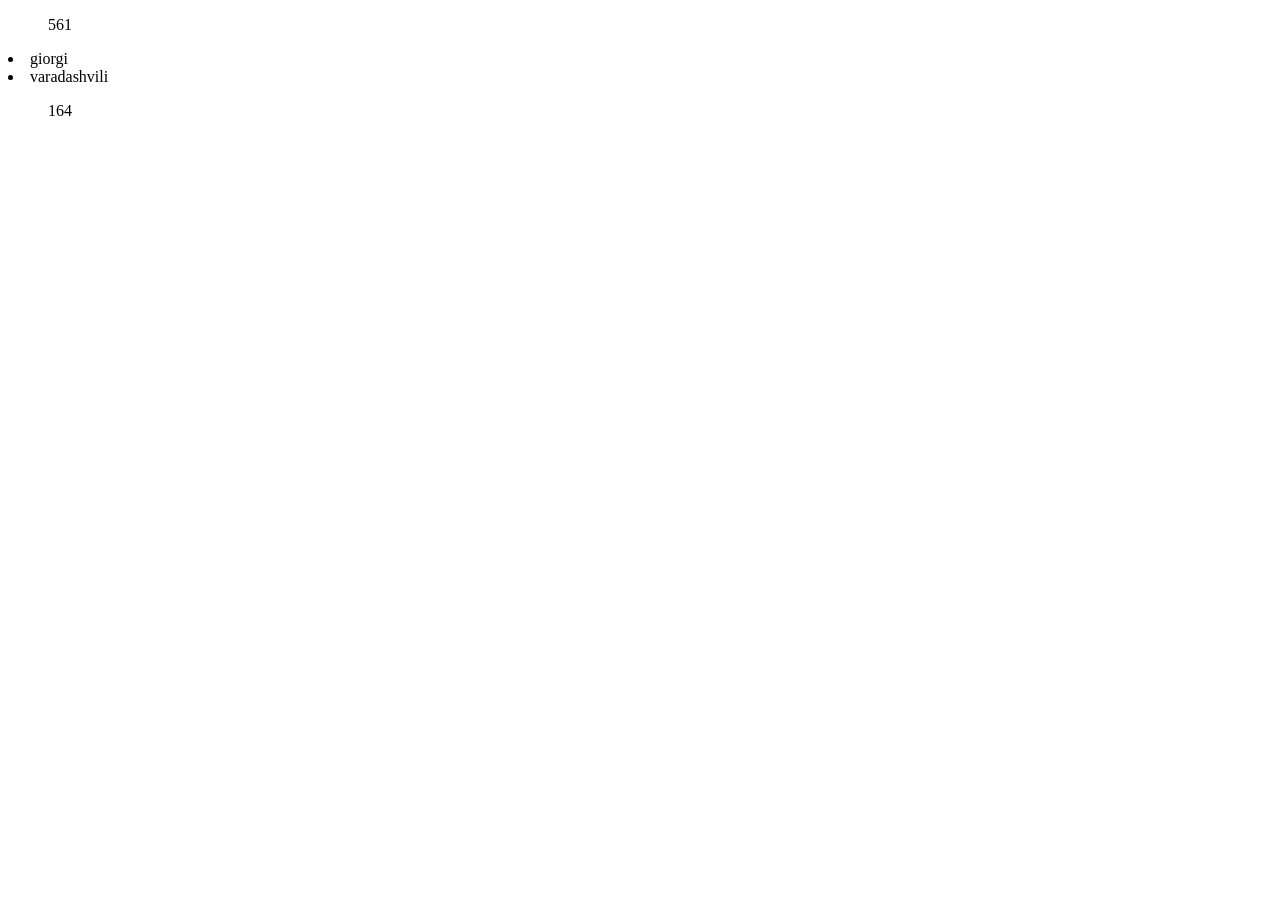
<file: Day 06/homework/index.html>
<!DOCTYPE html>
<html lang="en">
<head>
    <meta charset="UTF-8">
    <meta name="viewport" content="width=device-width, initial-scale=1.0">
    <title>Document</title>
</head>
<body>
    <ul>561</ul>
    <li>giorgi</li>
    <li>varadashvili</li>
    <ul>164</ul>
</body>
</html>
</file>
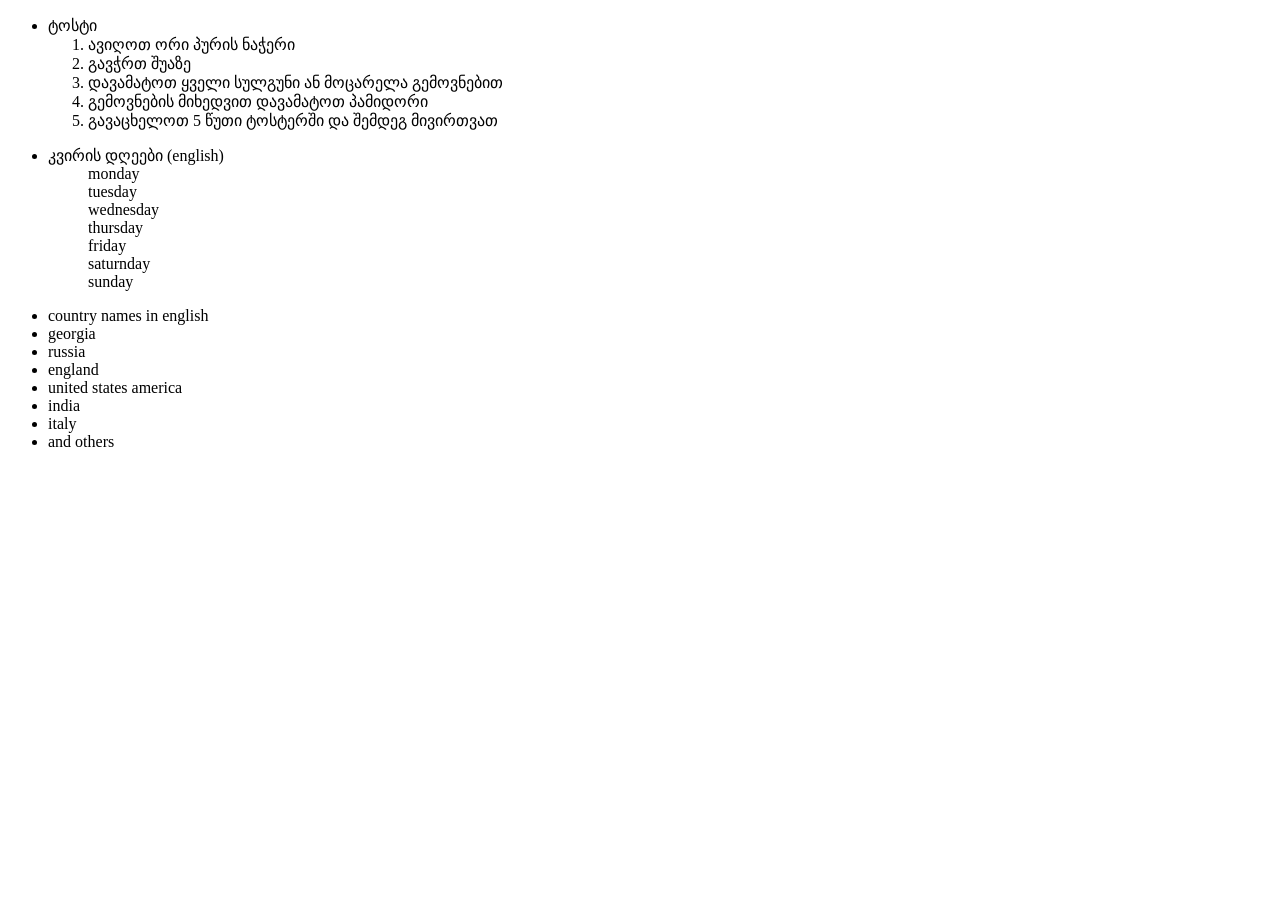
<file: Day 10/homework/index.html>
<!DOCTYPE html>
<html lang="en">
<head>
    <meta charset="UTF-8">
    <meta name="viewport" content="width=device-width, initial-scale=1.0">
    <title>Document</title>
</head>
<body>
   <ul>
    <li>ტოსტი<ol>
        <li>ავიღოთ ორი პურის ნაჭერი</li>
        <li>გავჭრთ შუაზე</li>
        <li>დავამატოთ ყველი სულგუნი ან მოცარელა გემოვნებით</li>
        <li>გემოვნების მიხედვით დავამატოთ პამიდორი</li>
        <li>გავაცხელოთ 5 წუთი ტოსტერში და შემდეგ მივირთვათ</li>
    </ol></li>  
   </ul> 

   <ul>
    <li>კვირის დღეები (english)</li>
    <ol>monday</ol>
    <ol>tuesday</ol>
    <ol>wednesday</ol>
    <ol>thursday</ol>
    <ol>friday</ol>
    <ol>saturnday</ol>
    <ol>sunday</ol>
   </ul>

   <ul>
    <li>country names in english</ol>
        <li>georgia</ol>
        <li>russia</ol>
        <li>england</ol>
        <li>united states america</ol>
        <li>india</ol>
        <li>italy</ol>
        <li>and others</ol>
    </ol></li>       
   </ul>
</body>
</html>
</file>
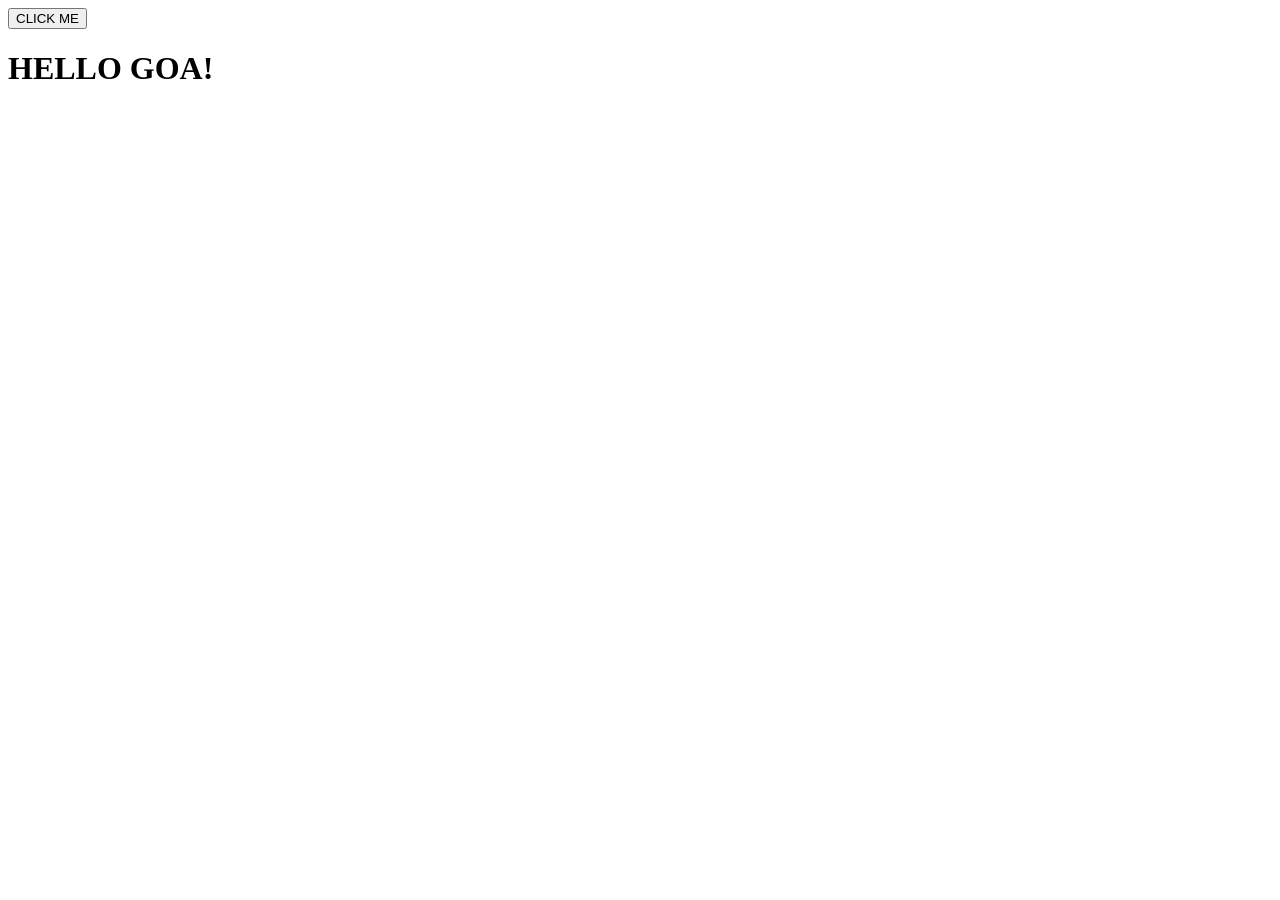
<file: Day 16/classwork/index.html>
<!DOCTYPE html>
<html lang="en">
<head>
    <meta charset="UTF-8">
    <meta name="viewport" content="width=device-width, initial-scale=1.0">
    <title>GIT</title>
</head>
<body>
    <button>CLICK ME</button>
    <h1>HELLO GOA!</h1>  
</body>
</html>
</file>
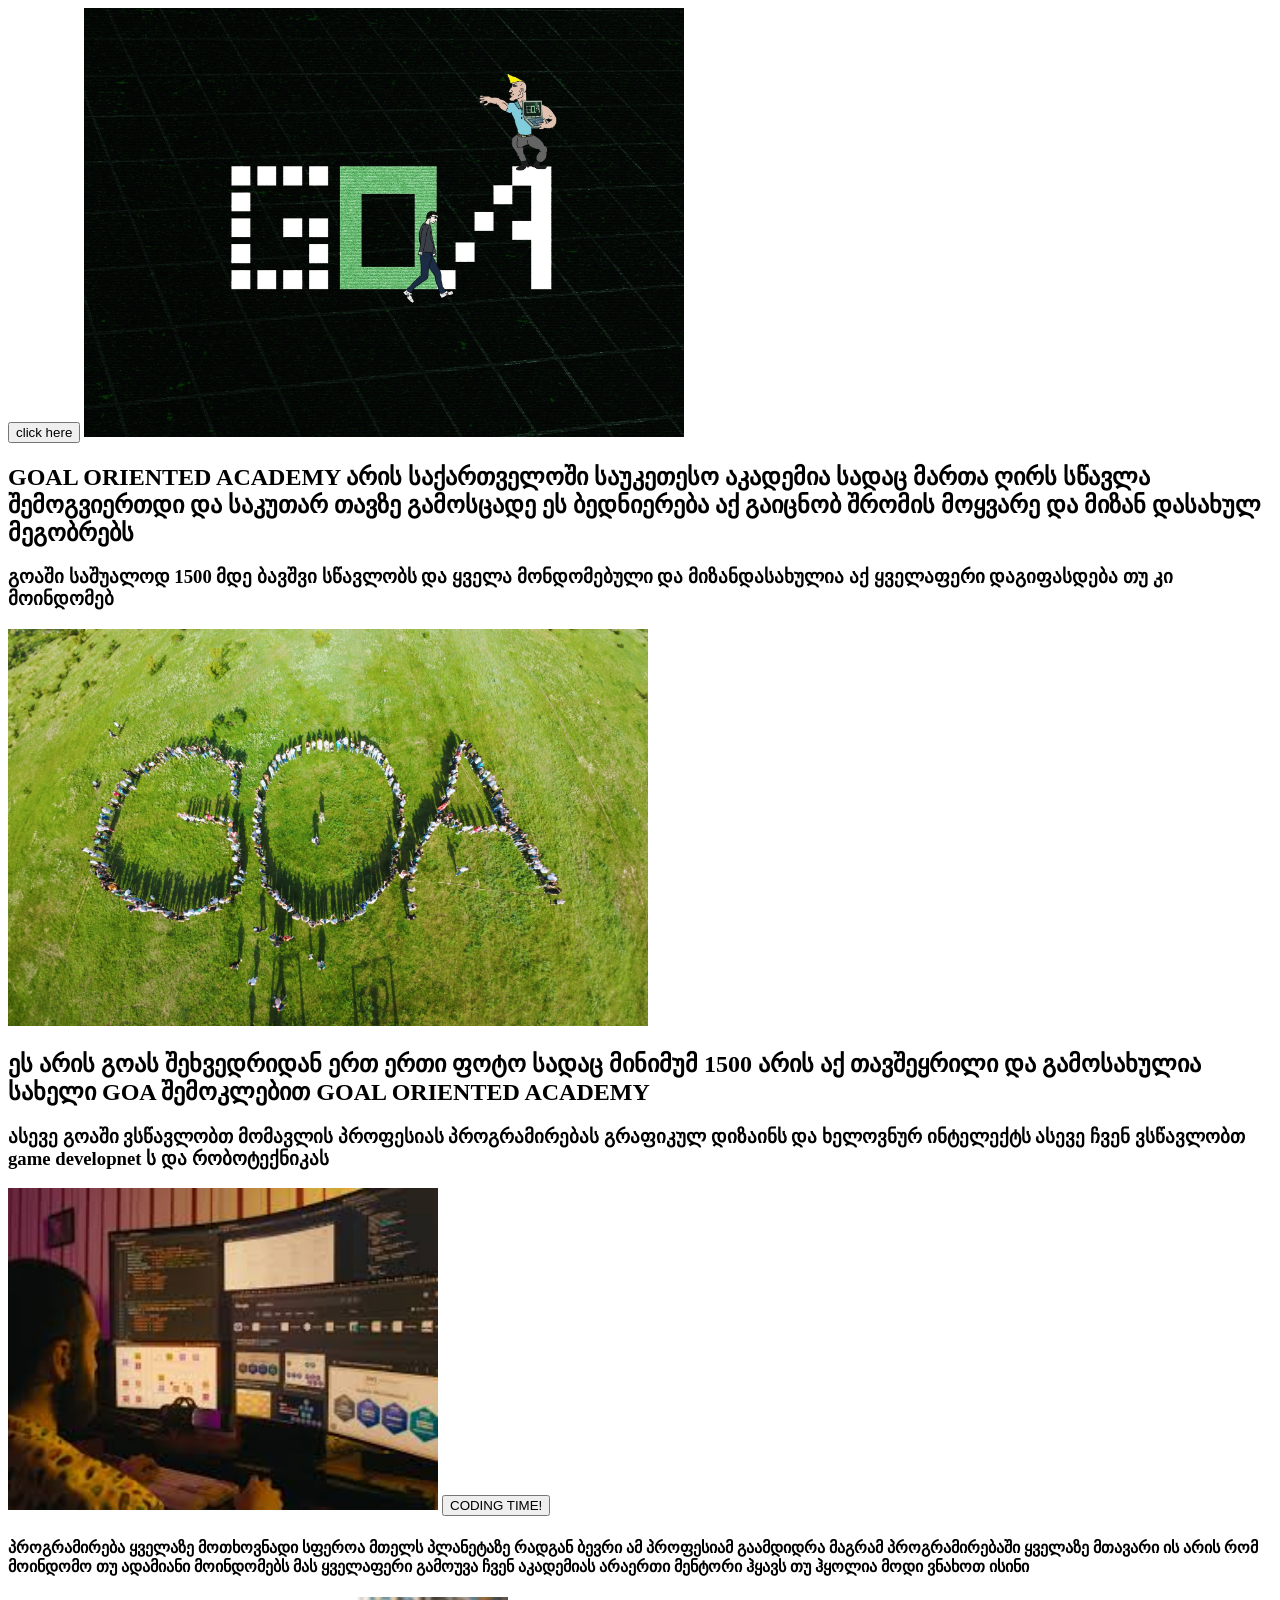
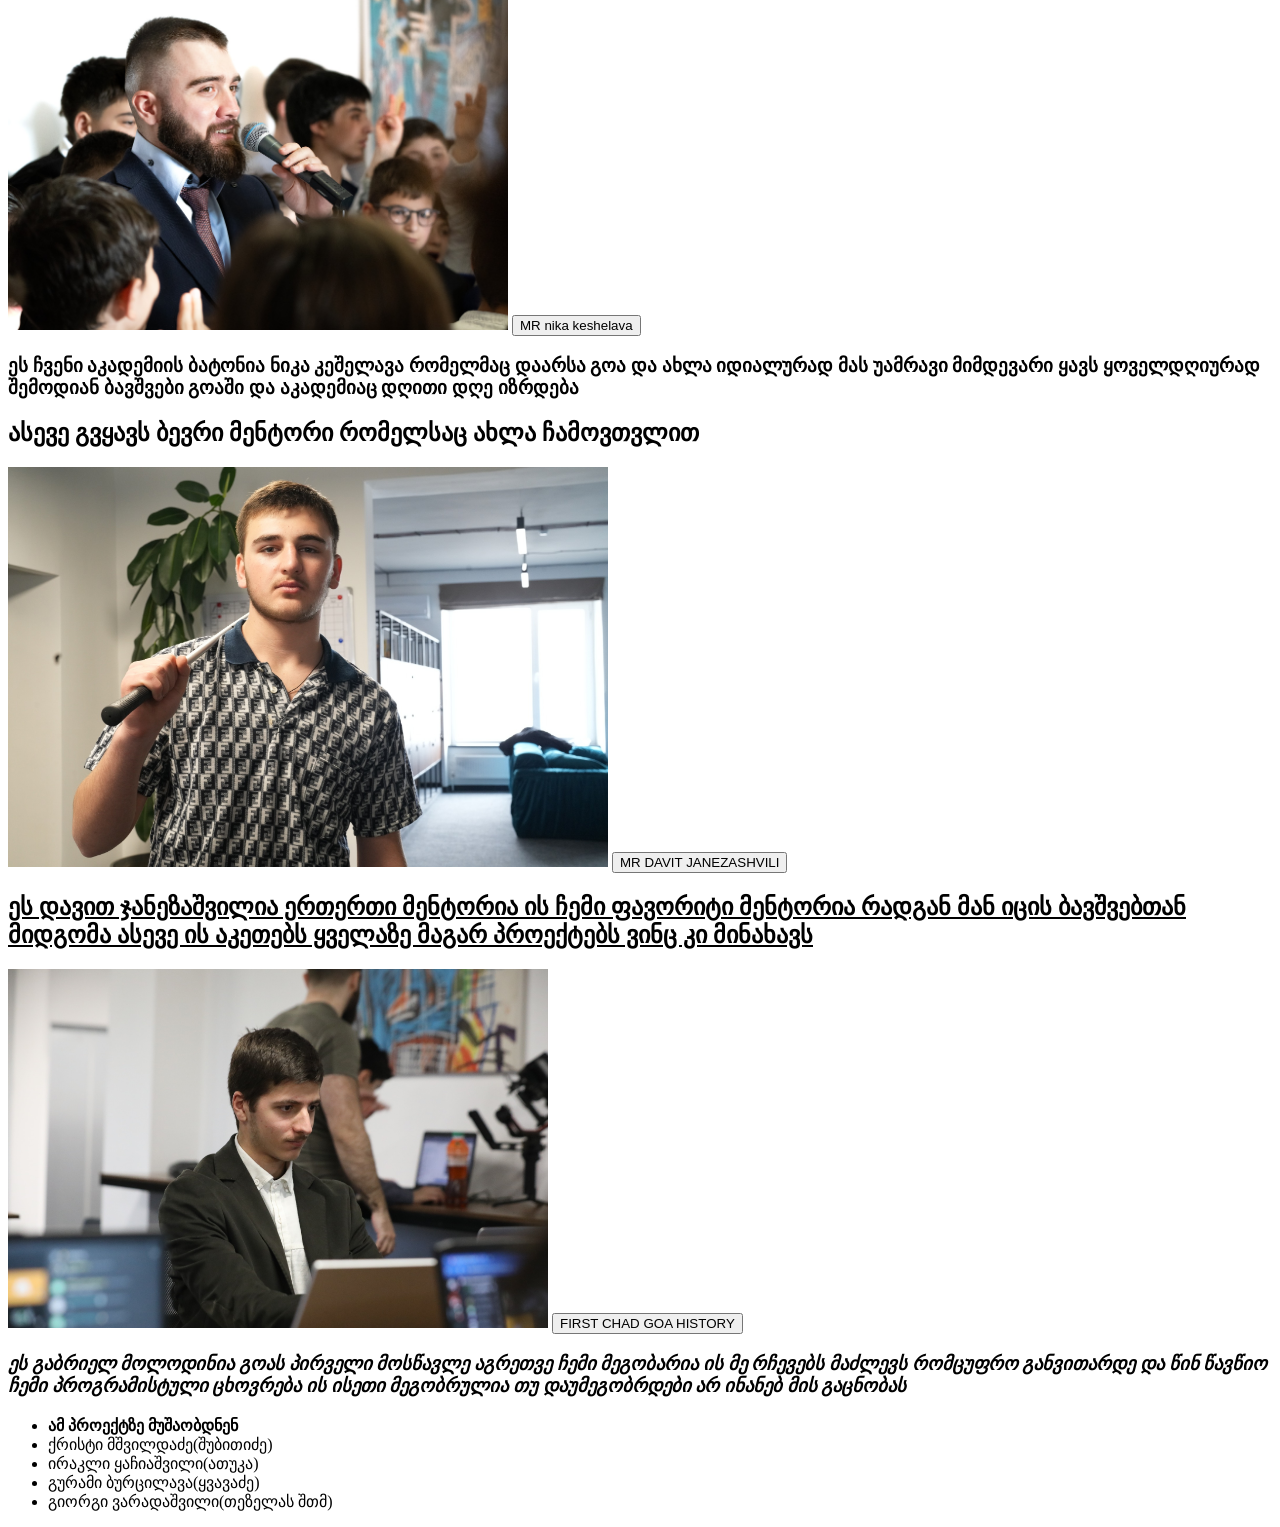
<file: Day 16/group work/index.html>
<!DOCTYPE html>
<html lang="en">
<head>
    <meta charset="UTF-8">
    <meta name="viewport" content="width=device-width, initial-scale=1.0">
    <title>GOAL ORIENTED ACADEMY</title>
</head>
<body>
    <button>click here</button>
    <img src="goa.jpg" width="600">
    <h2>GOAL ORIENTED ACADEMY არის საქართველოში საუკეთესო აკადემია სადაც მართა ღირს სწავლა
        შემოგვიერთდი და საკუთარ თავზე გამოსცადე ეს ბედნიერება აქ გაიცნობ შრომის მოყვარე და მიზან დასახულ მეგობრებს
        <h3>გოაში საშუალოდ 1500 მდე ბავშვი სწავლობს და ყველა მონდომებული და მიზანდასახულია აქ ყველაფერი დაგიფასდება თუ კი მოინდომებ </h3>

        <img src="goaland.jpg" width="640">
        <h2>ეს არის გოას შეხვედრიდან ერთ ერთი ფოტო სადაც მინიმუმ 1500 არის აქ თავშეყრილი და გამოსახულია სახელი GOA შემოკლებით GOAL ORIENTED ACADEMY</h2>
        <h3>ასევე გოაში ვსწავლობთ მომავლის პროფესიას პროგრამირებას გრაფიკულ დიზაინს და ხელოვნურ ინტელექტს ასევე ჩვენ ვსწავლობთ game developnet ს და რობოტექნიკას</h3>

        <img src="nk.jpg" width="430">
        <button>CODING TIME!</button>
        <h4>პროგრამირება ყველაზე მოთხოვნადი სფეროა მთელს პლანეტაზე რადგან ბევრი ამ პროფესიამ გაამდიდრა მაგრამ პროგრამირებაში ყველაზე მთავარი ის არის რომ მოინდომო 
            თუ ადამიანი მოინდომებს მას ყველაფერი გამოუვა ჩვენ აკადემიას არაერთი მენტორი ჰყავს თუ ჰყოლია მოდი ვნახოთ ისინი  </h4>
        <img src="keshelava.jpg" width="500"> 
        <button>MR nika keshelava</button>
        <h3><b>ეს ჩვენი აკადემიის ბატონია ნიკა კეშელავა რომელმაც დაარსა გოა და ახლა იდიალურად მას უამრავი  მიმდევარი ყავს ყოველდღიურად შემოდიან ბავშვები გოაში და აკადემიაც დღითი დღე იზრდება</b></h3>
        <h2>ასევე გვყავს ბევრი მენტორი რომელსაც ახლა ჩამოვთვლით</h2>

        <img src="janez.jpg" width="600">
        <button>MR DAVIT JANEZASHVILI</button>
        <h2> <u>ეს დავით ჯანეზაშვილია ერთერთი მენტორია ის ჩემი ფავორიტი მენტორია რადგან მან იცის ბავშვებთან მიდგომა  ასევე ის აკეთებს ყველაზე მაგარ პროექტებს ვინც კი მინახავს</u></h2>


        <img src="gabro.jpg" width="540">
        <button>FIRST CHAD GOA HISTORY</button>
        <h3> <i>ეს გაბრიელ მოლოდინია გოას პირველი მოსწავლე აგრეთვე ჩემი მეგობარია ის მე რჩევებს მაძლევს რომცუფრო განვითარდე და წინ წავწიო ჩემი პროგრამისტული ცხოვრება  ის ისეთი მეგობრულია თუ დაუმეგობრდები არ ინანებ მის გაცნობას</i></h3>

        <ul>
            <li><b>ამ პროექტზე მუშაობდნენ</b></ol>
                <li>ქრისტი მშვილდაძე(შუბითიძე)</ol>
                <li>ირაკლი ყაჩიაშვილი(ათუკა)</ol>
                <li>გურამი ბურცილავა(ყვავაძე)</ol>
                <li>გიორგი ვარადაშვილი(თეზელას შთმ)</ol>
            </ol></li>       
           </ul>  
    </h2>
</body>
</html>
</file>
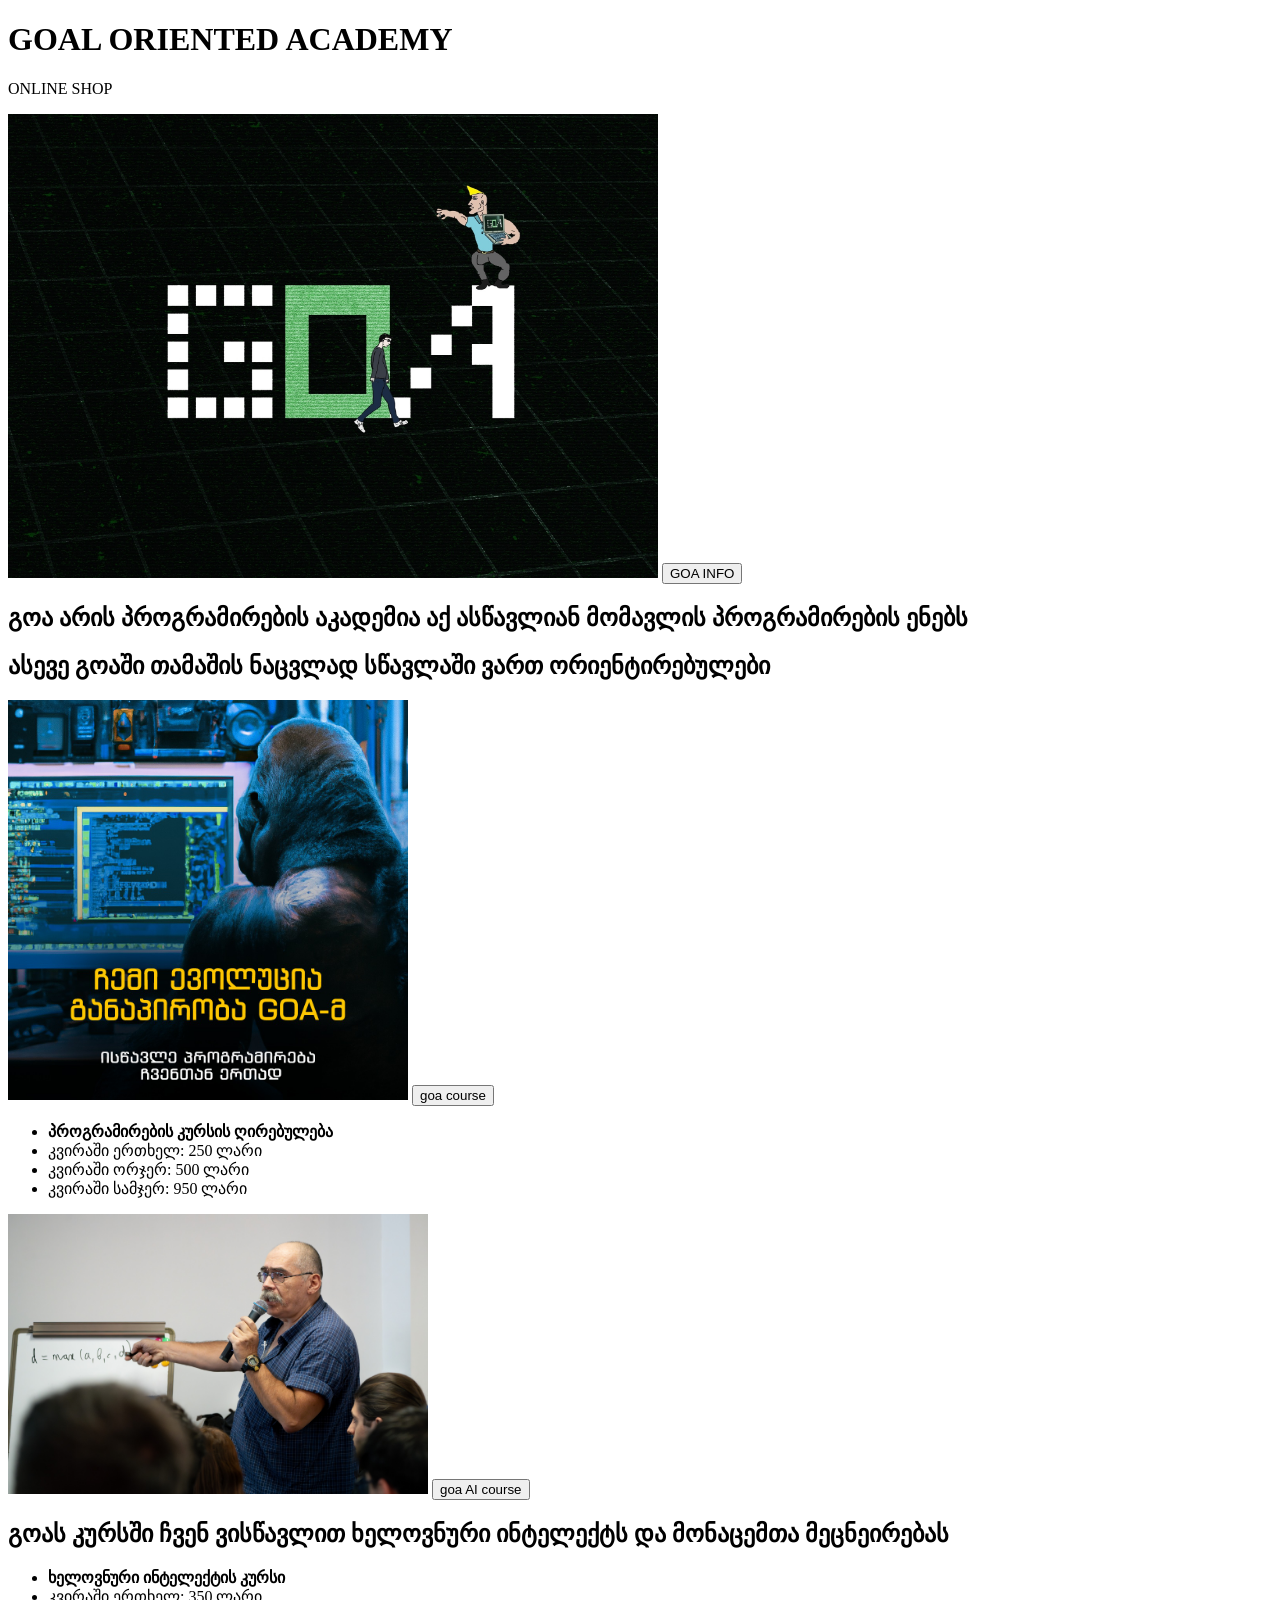
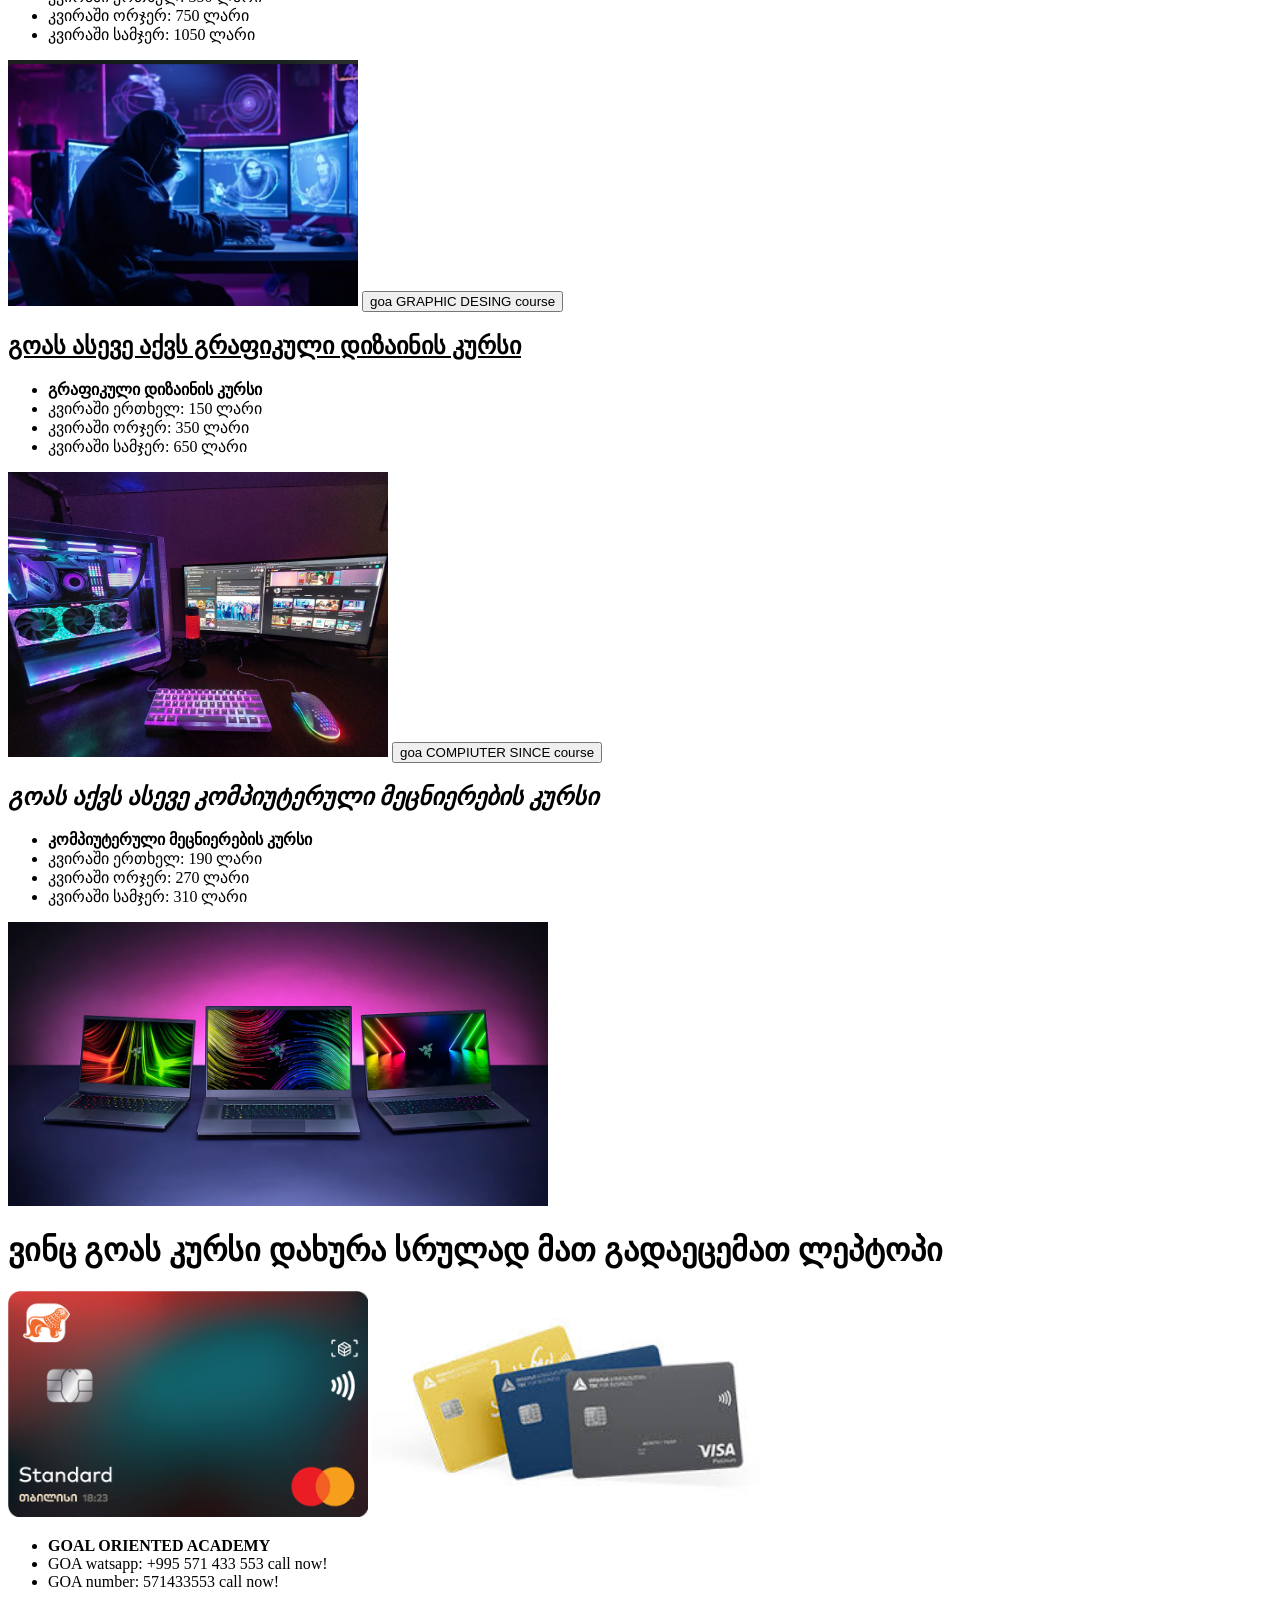
<file: day.17/groupwork/index.html>
<!DOCTYPE html>
<html lang="en">
<head>
    <meta charset="UTF-8">
    <meta name="viewport" content="width=device-width, initial-scale=1.0">
    <title>Document</title>
</head>
<body>
    <h1>GOAL ORIENTED ACADEMY</h1>
    <p>ONLINE SHOP</p>
    <img src="goa.jpg" width="650">
    <button>GOA INFO</button>
    <h2>გოა არის პროგრამირების აკადემია  აქ ასწავლიან მომავლის პროგრამირების ენებს</h2>
    <h2>ასევე გოაში თამაშის ნაცვლად სწავლაში ვართ ორიენტირებულები</h2>
    <img src="goa1.jpg" width="400">
    <button>goa course</button>
    
    <ul>
        <li><b>პროგრამირების კურსის ღირებულება</b></ol>
            <li>კვირაში ერთხელ: 250 ლარი </ol>
            <li>კვირაში ორჯერ: 500 ლარი  </ol>
            <li>კვირაში სამჯერ: 950 ლარი </ol>
        </ol></li>       
       </ul>  
       <img src="ai.jpg" width="420">
       <button>goa AI course</button>
       <h2>გოას კურსში ჩვენ ვისწავლით ხელოვნური ინტელექტს და მონაცემთა მეცნეირებას</h2>
       <ul>
        <li><b>ხელოვნური ინტელექტის კურსი</b></ol>
            <li>კვირაში ერთხელ: 350 ლარი </ol>
            <li>კვირაში ორჯერ: 750 ლარი  </ol>
            <li>კვირაში სამჯერ: 1050 ლარი </ol>
        </ol></li>       
       </ul>  
       <img src="graphic.png" width="350">
       <button>goa GRAPHIC DESING course</button>
       <h2><u>გოას ასევე აქვს გრაფიკული დიზაინის კურსი</u></h2>
       <ul>
        <li><b>გრაფიკული დიზაინის კურსი</b></ol>
            <li>კვირაში ერთხელ: 150 ლარი </ol>
            <li>კვირაში ორჯერ:  350 ლარი  </ol>
            <li>კვირაში სამჯერ: 650 ლარი </ol>
        </ol></li>       
       </ul>  
       <img src="pc.jpg" width="380">
       <button>goa COMPIUTER SINCE course</button>
       <h2><i>გოას აქვს ასევე კომპიუტერული მეცნიერების კურსი</i></h2>
       <ul>
        <li><b>კომპიუტერული მეცნიერების კურსი</b></ol>
            <li>კვირაში ერთხელ: 190 ლარი </ol>
            <li>კვირაში ორჯერ:  270 ლარი  </ol>
            <li>კვირაში სამჯერ: 310 ლარი </ol>
        </ol></li>       
       </ul>  
       <img src="laptop.webp" width="540">
       <h1><b>ვინც გოას კურსი დახურა სრულად მათ გადაეცემათ ლეპტოპი</b></h1>
       <img src="card1.png" width="360">
       <img src="credit card.jpg" width="390">
       <ul>
        <li><b>GOAL ORIENTED ACADEMY</b></ol>
            <li>GOA watsapp: +995 571 433 553 call now!</ol>
            <li>GOA number: 571433553 call now! </ol>
        </ol></li>       
       </ul>  
       
</body>
</html>
</file>
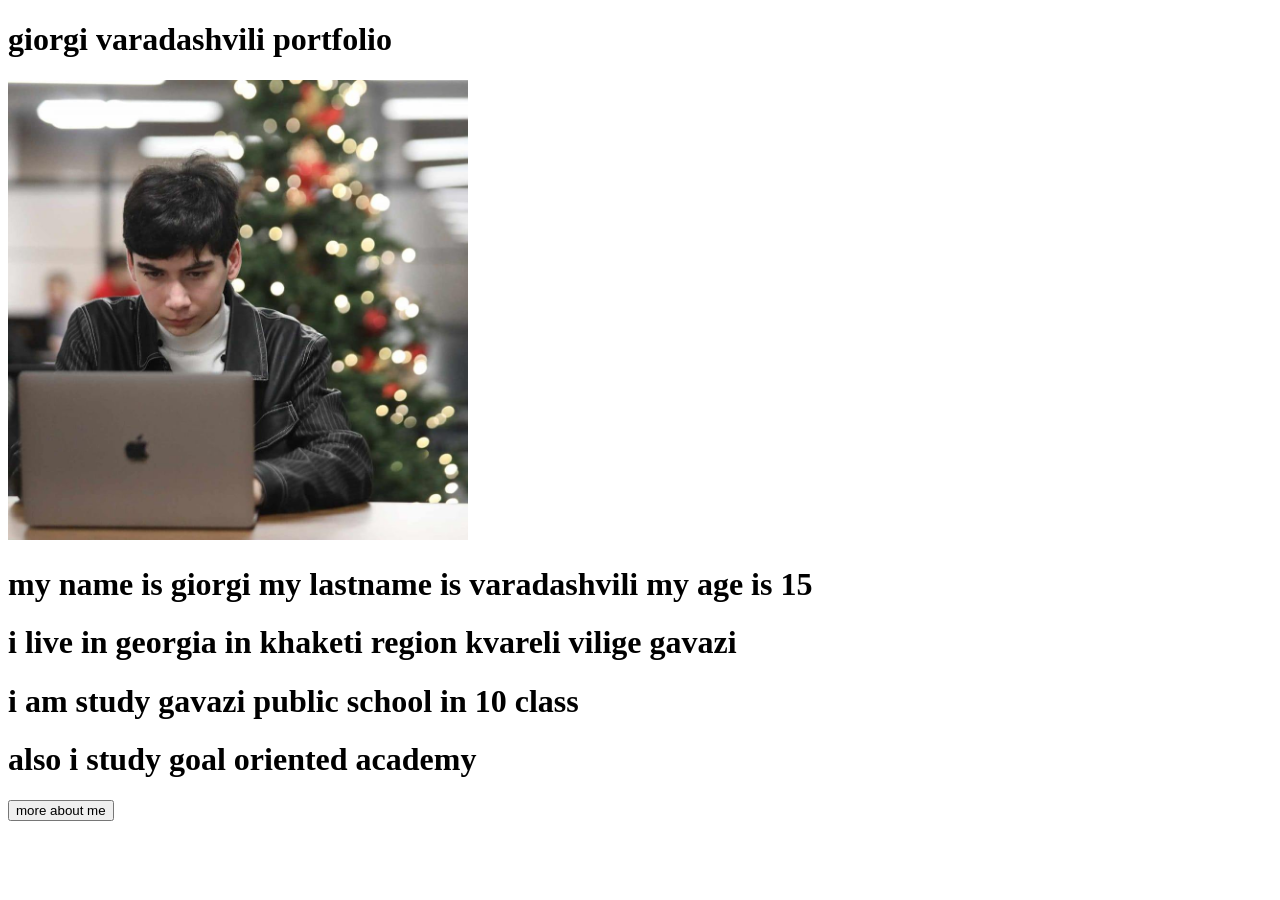
<file: day.17/homework/index.html>
<!DOCTYPE html>
<html lang="en">
<head>
    <meta charset="UTF-8">
    <meta name="viewport" content="width=device-width, initial-scale=1.0">
    <title>Document</title>
</head>
<body>  
    <h1>giorgi varadashvili portfolio</h1>
    <img src="me.jpg" width="460"> 
    <h1><b>my name is giorgi my lastname is varadashvili my age is 15</b> </h1>
    <h1><b>i live in georgia in khaketi region kvareli vilige gavazi</b></h1>
    <h1><b>i am study gavazi public school in 10 class</b></h1>
    <h1><b>also i study goal oriented academy</b></h1>
    <a href="index1.html" target="_blank"><button>more about me</button></a>
</body>
</html>
</file>
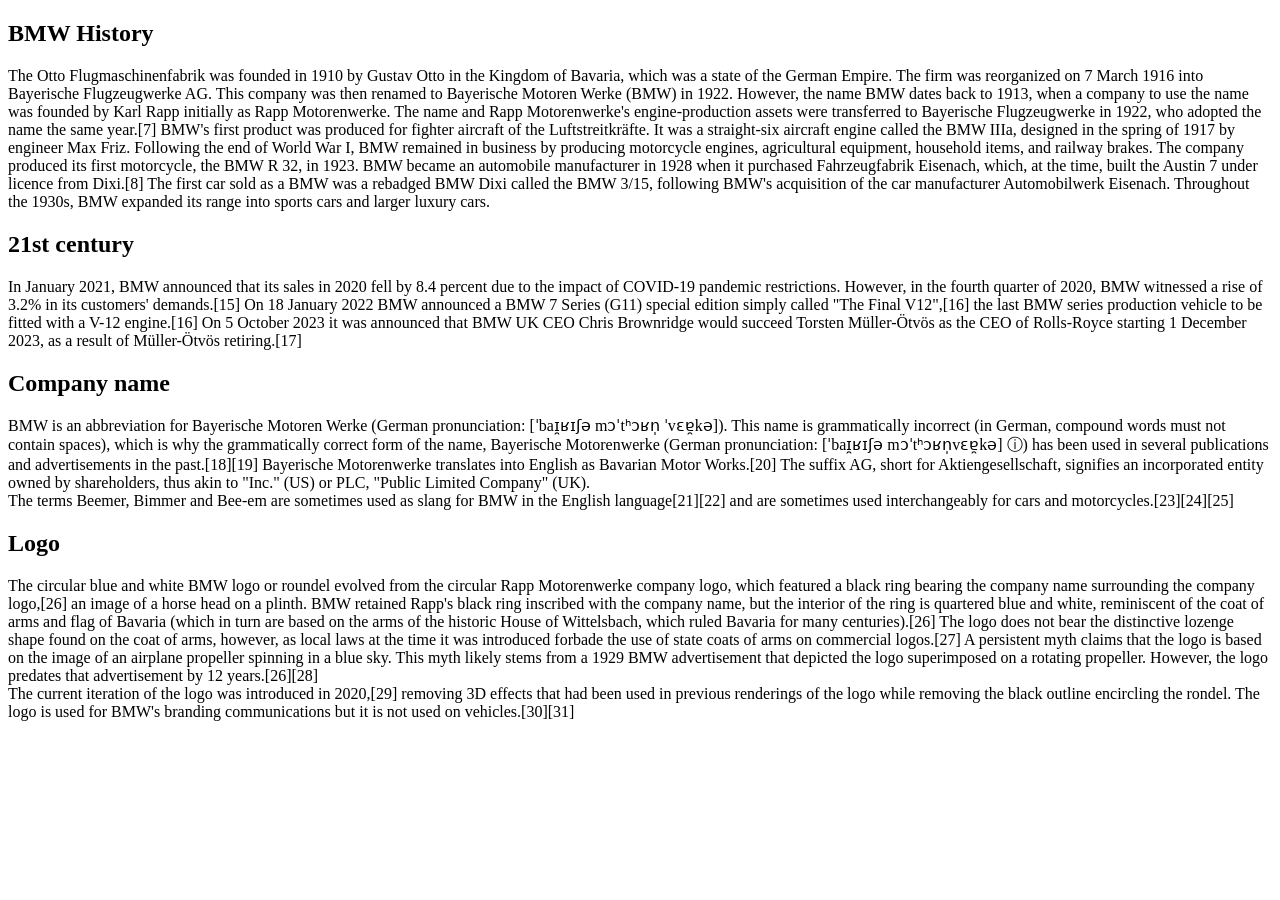
<file: day.21/classwork/index.html>
<!DOCTYPE html>
<html lang="en">
<head>
    <meta charset="UTF-8">
    <meta name="viewport" content="width=device-width, initial-scale=1.0">
    <title>Document</title>
</head>
<body>
    <h2>BMW History</h2>
    <p>The Otto Flugmaschinenfabrik was founded in 1910 by Gustav Otto in the Kingdom of Bavaria, which was a state of the German Empire. The firm was reorganized on 7 March 1916 into Bayerische Flugzeugwerke AG. This company was then renamed to Bayerische Motoren Werke (BMW) in 1922. However, the name BMW dates back to 1913, when a company to use the name was founded by Karl Rapp initially as Rapp Motorenwerke. The name and Rapp Motorenwerke's engine-production assets were transferred to Bayerische Flugzeugwerke in 1922, who adopted the name the same year.[7] BMW's first product was produced for fighter aircraft of the Luftstreitkräfte. It was a straight-six aircraft engine called the BMW IIIa, designed in the spring of 1917 by engineer Max Friz. Following the end of World War I, BMW remained in business by producing motorcycle engines, agricultural equipment, household items, and railway brakes. The company produced its first motorcycle, the BMW R 32, in 1923.
  BMW became an automobile manufacturer in 1928 when it purchased Fahrzeugfabrik Eisenach, which, at the time, built the Austin 7 under licence from Dixi.[8] The first car sold as a BMW was a rebadged BMW Dixi called the BMW 3/15, following BMW's acquisition of the car manufacturer Automobilwerk Eisenach. Throughout the 1930s, BMW expanded its range into sports cars and larger luxury cars.
    </p>
    <h2>21st century</h2>
    <p>In January 2021, BMW announced that its sales in 2020 fell by 8.4 percent due to the impact of COVID-19 pandemic restrictions. However, in the fourth quarter of 2020, BMW witnessed a rise of 3.2% in its customers' demands.[15]
 On 18 January 2022 BMW announced a BMW 7 Series (G11) special edition simply called "The Final V12",[16] the last BMW series production vehicle to be fitted with a V-12 engine.[16]
 On 5 October 2023 it was announced that BMW UK CEO Chris Brownridge would succeed Torsten Müller-Ötvös as the CEO of Rolls-Royce starting 1 December 2023, as a result of Müller-Ötvös retiring.[17]
    </p>
    <h2>Company name</h2>
    <p> <footer>BMW is an abbreviation for Bayerische Motoren Werke (German pronunciation: [ˈbaɪ̯ʁɪʃə mɔˈtʰɔʁn̩ ˈvɛɐ̯kə]). This name is grammatically incorrect (in German, compound words must not contain spaces), which is why the grammatically correct form of the name, Bayerische Motorenwerke (German pronunciation: [ˈbaɪ̯ʁɪʃə mɔˈtʰɔʁn̩vɛɐ̯kə] ⓘ) has been used in several publications and advertisements in the past.[18][19] Bayerische Motorenwerke translates into English as Bavarian Motor Works.[20] The suffix AG, short for Aktiengesellschaft, signifies an incorporated entity owned by shareholders, thus akin to "Inc." (US) or PLC, "Public Limited Company" (UK).</footer>
 The terms Beemer, Bimmer and Bee-em are sometimes used as slang for BMW in the English language[21][22] and are sometimes used interchangeably for cars and motorcycles.[23][24][25]
    </p>
    <h2>Logo</h2>
    <p> <footer>The circular blue and white BMW logo or roundel evolved from the circular Rapp Motorenwerke company logo, which featured a black ring bearing the company name surrounding the company logo,[26] an image of a horse head on a plinth. BMW retained Rapp's black ring inscribed with the company name, but the interior of the ring is quartered blue and white, reminiscent of the coat of arms and flag of Bavaria (which in turn are based on the arms of the historic House of Wittelsbach, which ruled Bavaria for many centuries).[26] The logo does not bear the distinctive lozenge shape found on the coat of arms, however, as local laws at the time it was introduced forbade the use of state coats of arms on commercial logos.[27]
    A persistent myth claims that the logo is based on the image of an airplane propeller spinning in a blue sky. This myth likely stems from a 1929 BMW advertisement that depicted the logo superimposed on a rotating propeller. However, the logo predates that advertisement by 12 years.[26][28]</footer>
    The current iteration of the logo was introduced in 2020,[29] removing 3D effects that had been used in previous renderings of the logo while removing the black outline encircling the rondel. The logo is used for BMW's branding communications but it is not used on vehicles.[30][31]
    </p>
</body>
</html>
</file>
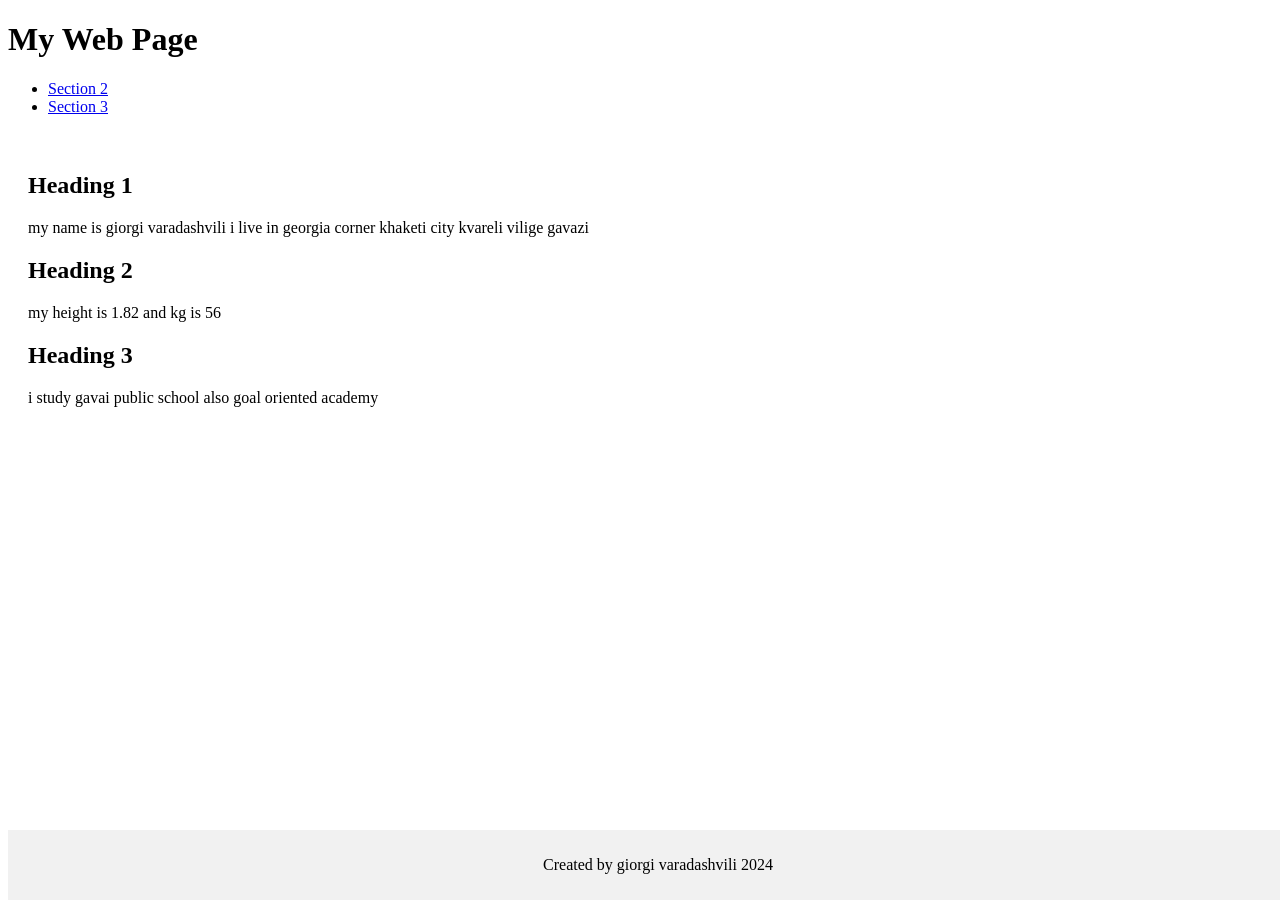
<file: day.21/homework/index.html>
<!DOCTYPE html>
<html lang="en">
<head>
    <meta charset="UTF-8">
    <meta name="viewport" content="width=device-width, initial-scale=1.0">
    <title>My Web Page</title>
    <style>
        main {
            padding: 20px;
        }
        section {
            margin-bottom: 20px;
        }
        footer {
            background-color: #f1f1f1;
            padding: 10px;
            text-align: center;
            position: fixed;
            width: 100%;
            bottom: 0;
        }
    </style>
</head>
<body>
    <header>
        <h1>My Web Page</h1>
        <nav>
            <ul>
                <li><a href="#sector">Section 2</a></li>
                <li><a href="#section">Section 3</a></li>
            </ul>
        </nav>
    </header>

    <main>
        <section id="section1">
            <h2>Heading 1</h2>
            <p>my name is giorgi varadashvili i live in georgia corner khaketi city kvareli vilige gavazi</p>
        </section>

        <section id="section2">
            <h2>Heading 2</h2>
            <p>my height is 1.82 and kg is 56</p>
        </section>

        <section id="section3">
            <h2>Heading 3</h2>
            <p>i study gavai public school also goal oriented academy</p>
        </section>
    </main>

    <footer>
        <p>Created by giorgi varadashvili 2024</p>
    </footer>
</body>
</html>
</file>
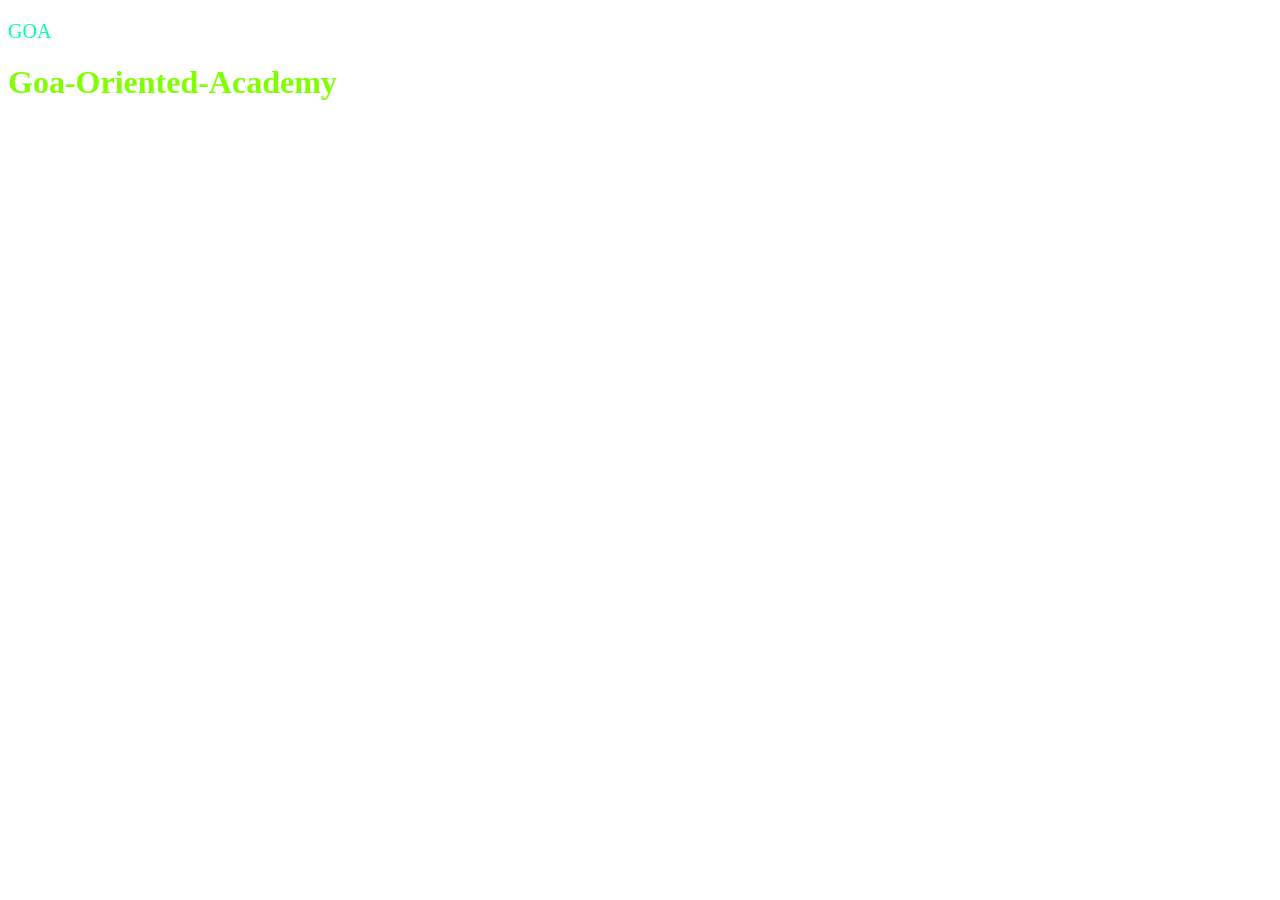
<file: day.25/classwork/index.html>
<!DOCTYPE html>
<html lang="en">
<head>
    <meta charset="UTF-8">
    <meta name="viewport" content="width=device-width, initial-scale=1.0">
    <title>Document</title>
</head>
<body>
    <p style="color: rgb(0, 255, 170); font-size: 20px;">GOA</p>
    <h1 style="color:chartreuse">Goa-Oriented-Academy</h1>
    <h1></h1>
</body>
</html>
</file>
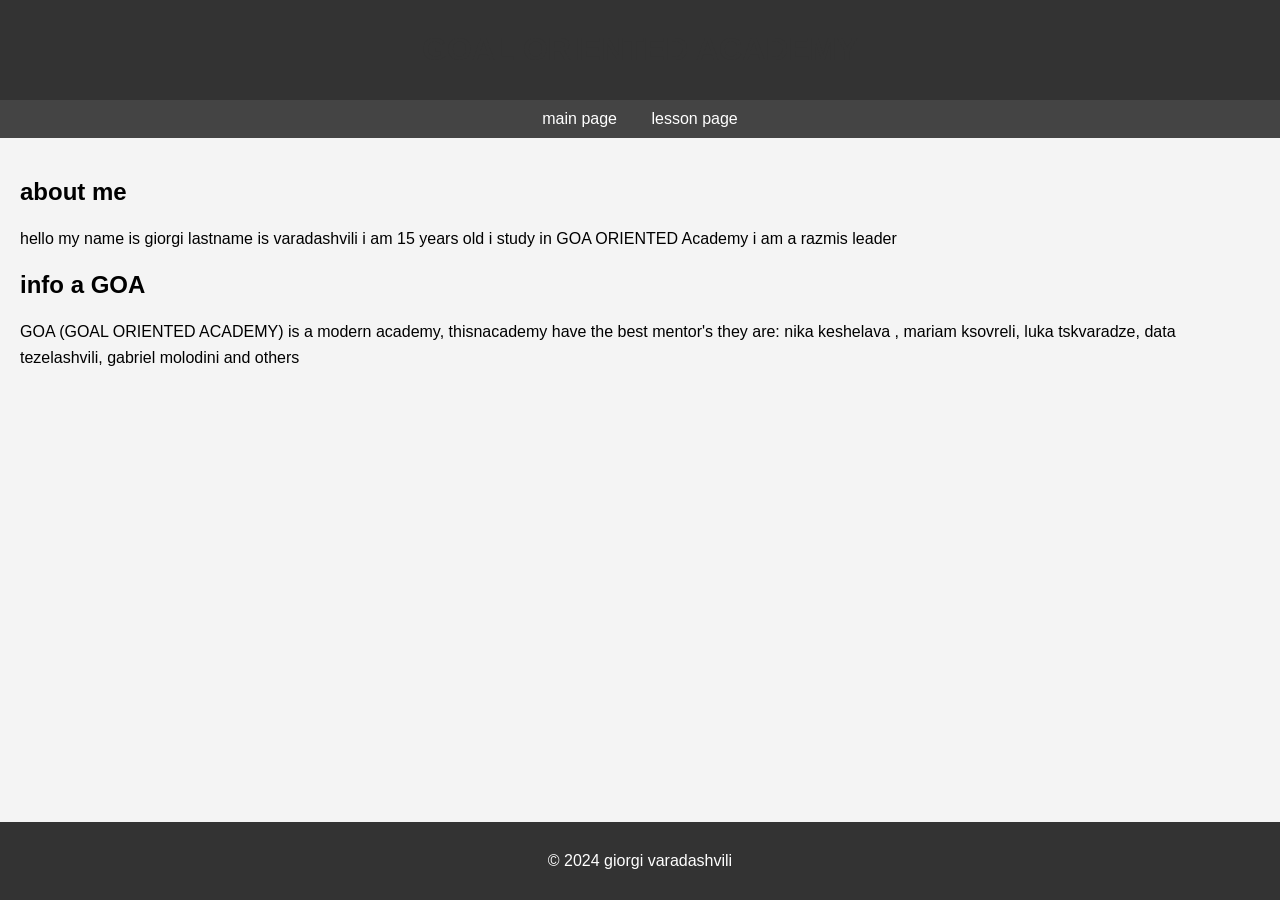
<file: day.27/homework/index.html>
<!DOCTYPE html>
<html lang="ka">
<head>
    <meta charset="UTF-8">
    <meta name="viewport" content="width=device-width, initial-scale=1.0">
    <title>GOAL ORIENTED ACADEMY </title>
    <style>
        body {
            font-family: Arial, sans-serif;
            margin: 0;
            padding: 0;
            background-color: #f4f4f4;
        }
        header {
            background-color: #333;
            color: #fff;
            padding: 10px 0;
            text-align: center;
        }
        nav {
            background-color: #444;
            color: #fff;
            padding: 10px;
            text-align: center;
        }
        nav a {
            color: #fff;
            text-decoration: none;
            margin: 0 15px;
        }
        .container {
            padding: 20px;
        }
        h1 {
            color: #333;
        }
        p {
            line-height: 1.6;
        }
        footer {
            background-color: #333;
            color: #fff;
            text-align: center;
            padding: 10px 0;
            position: fixed;
            width: 100%;
            bottom: 0;
        }
    </style>
</head>
<body>
    <header>
        <h1>GOAL ORIENTED ACADEMY</h1>
    </header>
    <nav>
        <a href="index1.html">main page</a>
        <a href="index2.html">lesson page</a>
    </nav>
    <div class="container">
        <h2>about me</h2>
        <p>hello my name is giorgi lastname is varadashvili i am 15 years old i study in GOA ORIENTED Academy  i am a razmis leader </p>

        <h2>info a GOA</h2>
        <p>GOA (GOAL ORIENTED ACADEMY) is a modern academy, thisnacademy have the best mentor's they are: nika keshelava , mariam ksovreli, luka tskvaradze, data tezelashvili, gabriel molodini and others </p>
    </div>
    <footer>
        <p>© 2024 giorgi varadashvili</p>
    </footer>
</body>
</html>
</file>
